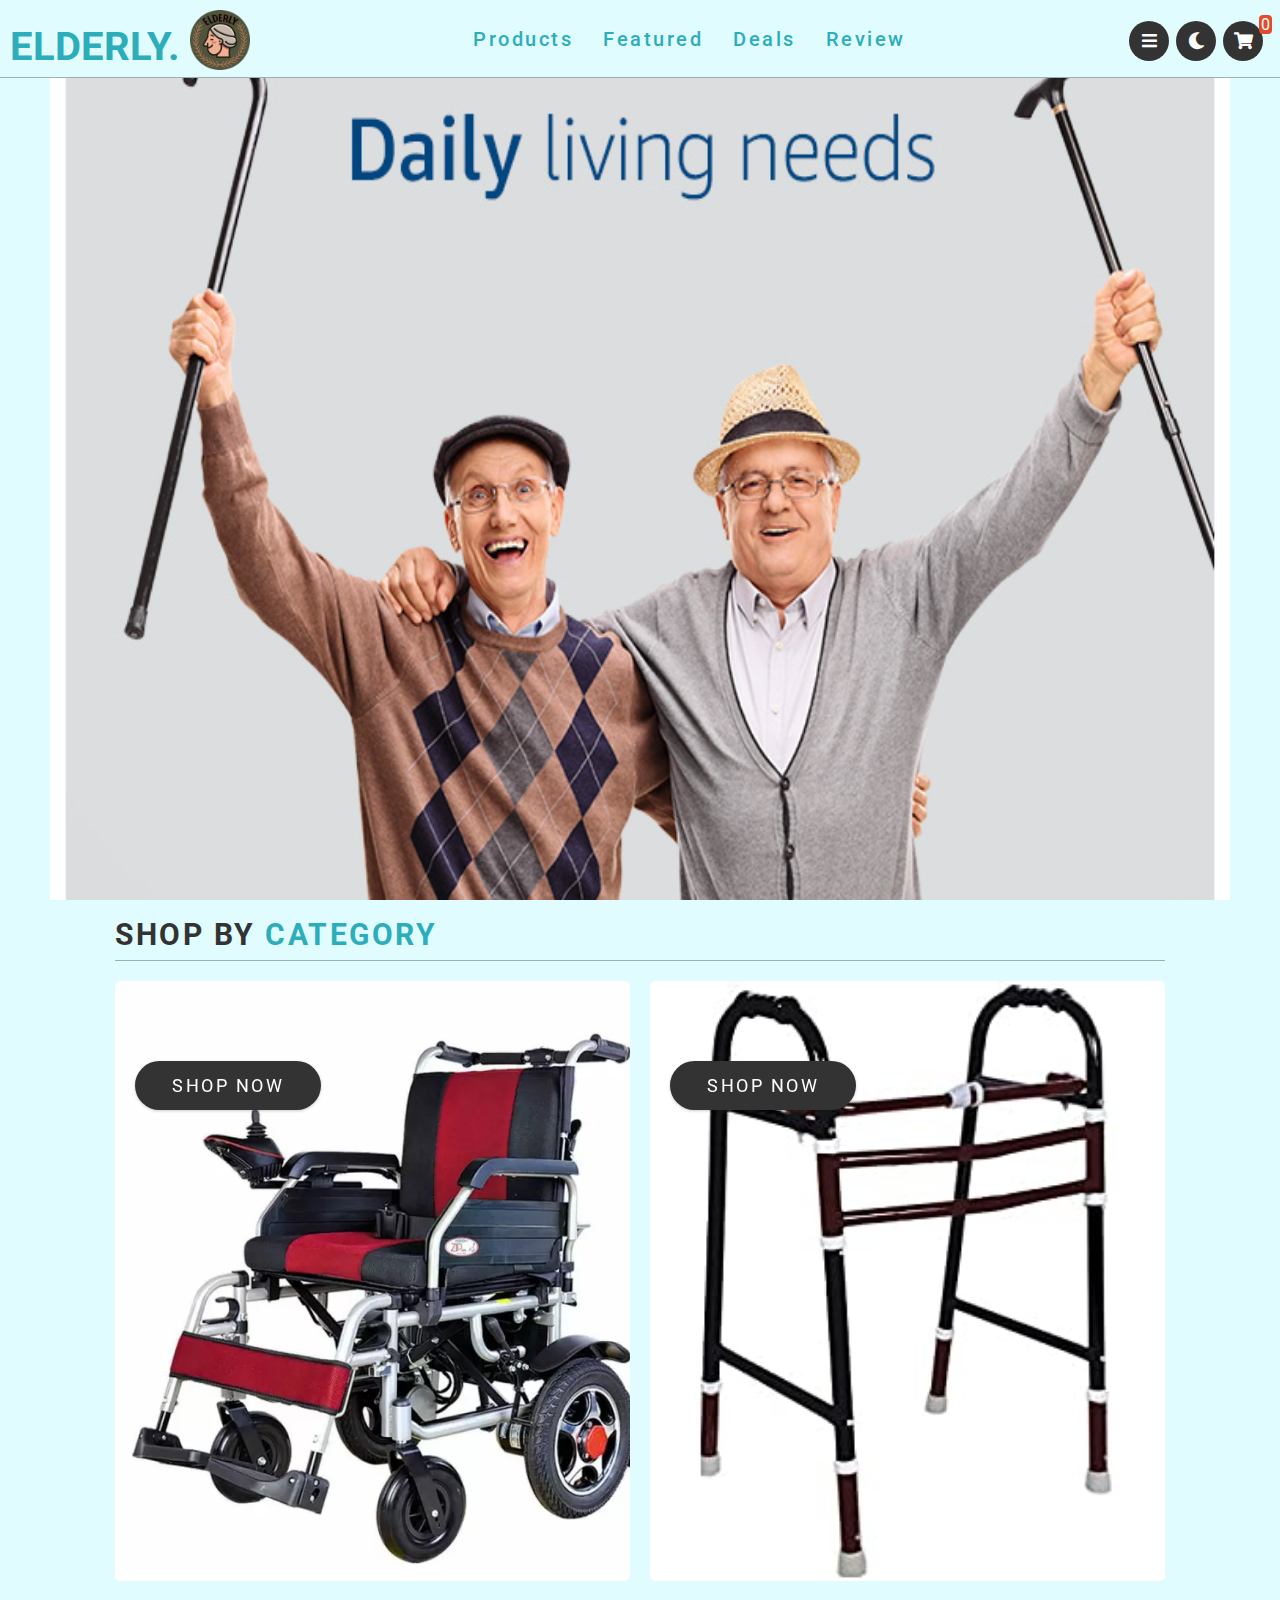
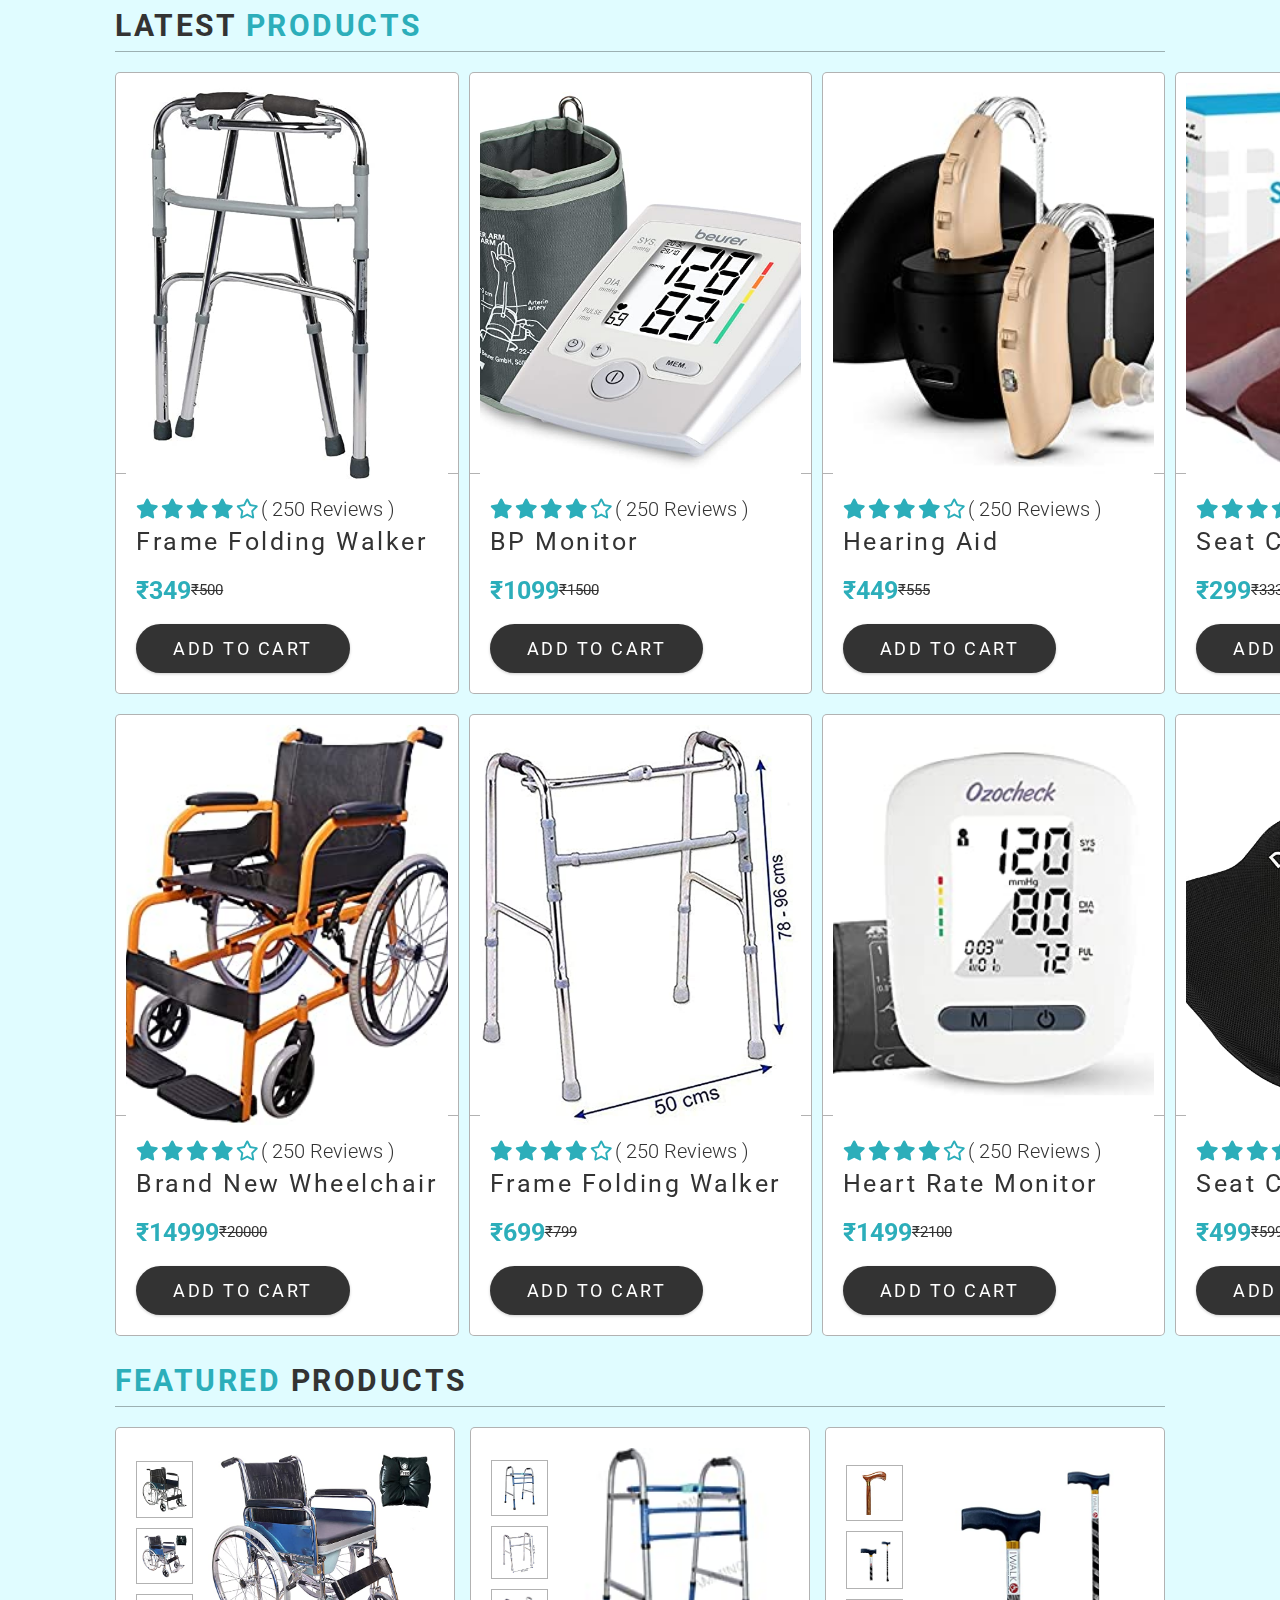
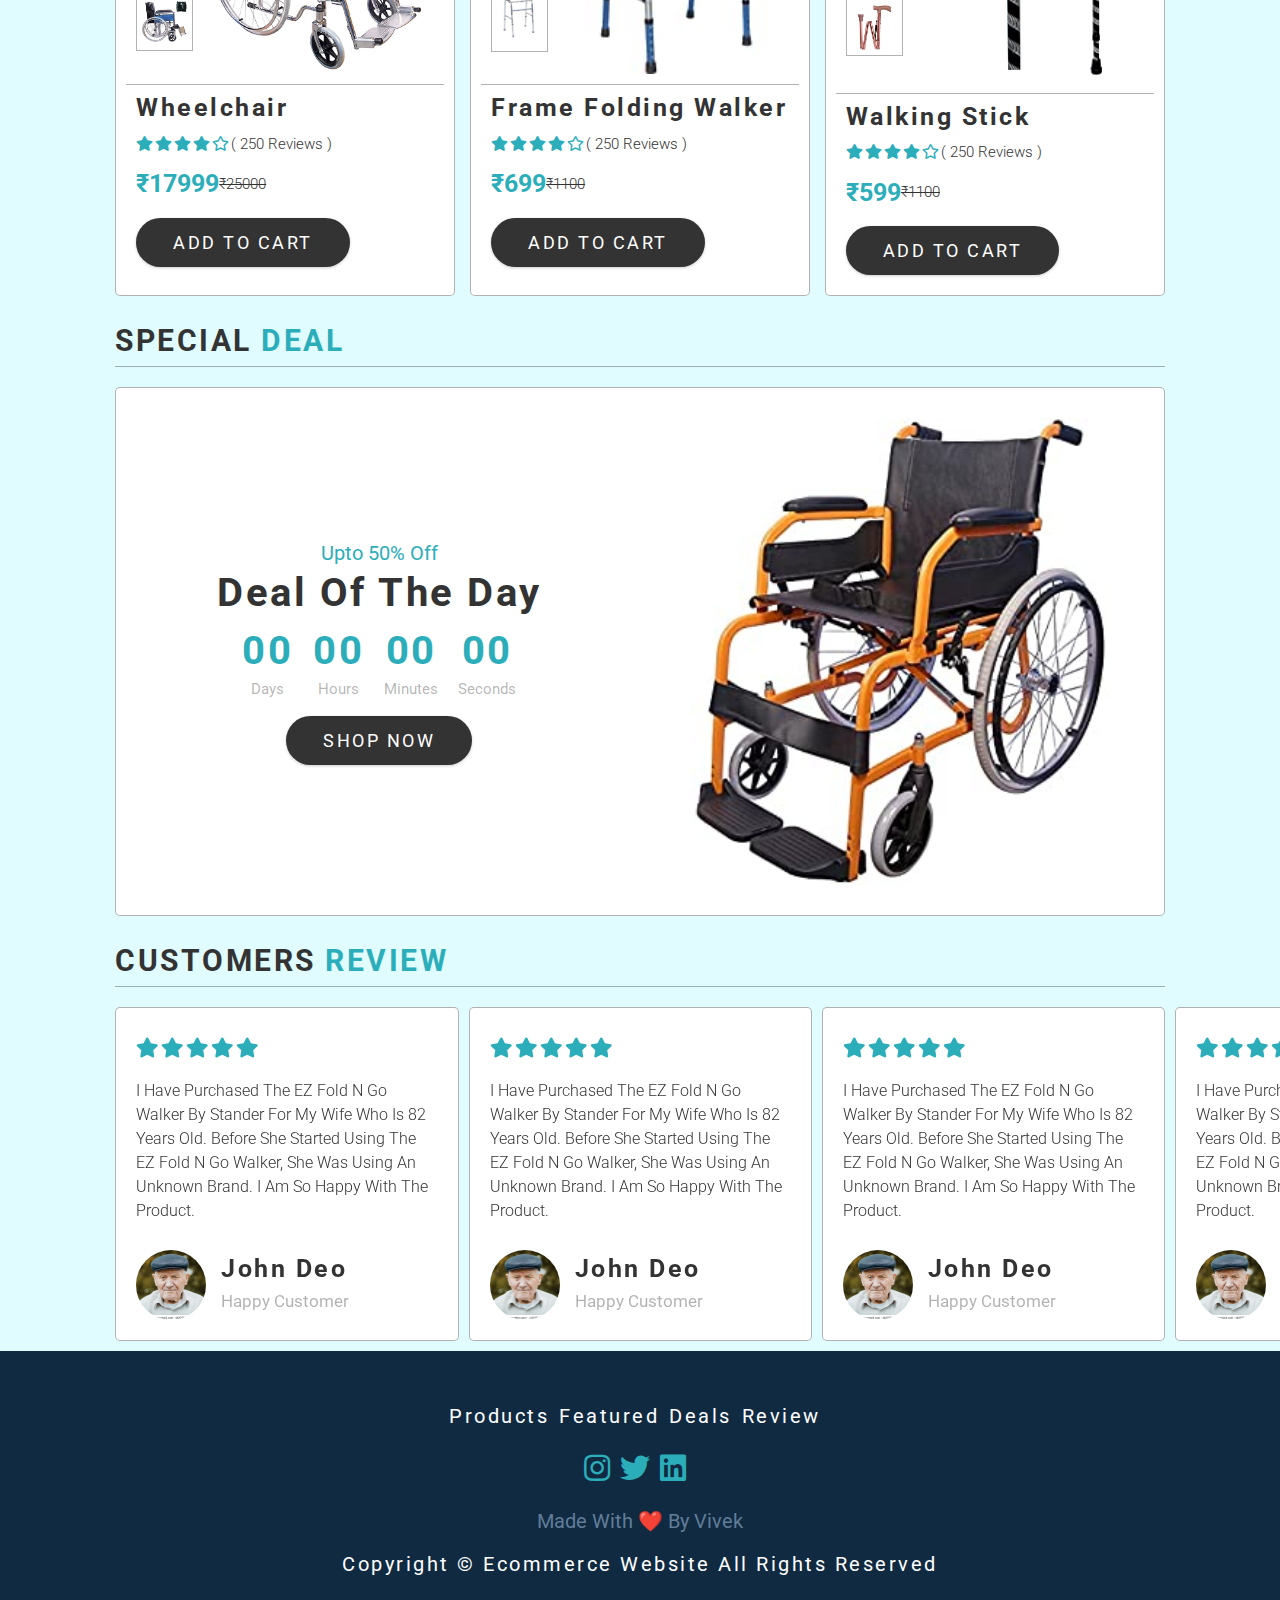
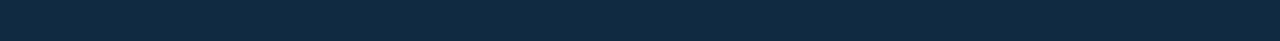
<file: index.html>
<!DOCTYPE html>
<html lang="en">
  <head>
    <meta charset="UTF-8" />
    <meta http-equiv="X-UA-Compatible" content="IE=edge" />
    <meta name="viewport" content="width=device-width, initial-scale=1.0" />
    <title>ecommerce website</title>

    <link
      rel="stylesheet"
      href="https://unpkg.com/swiper/swiper-bundle.min.css"
    />

    <!-- font awesome cdn link  -->
    <link
      rel="stylesheet"
      href="https://cdnjs.cloudflare.com/ajax/libs/font-awesome/5.15.3/css/all.min.css"
    />

    <!-- custom css file link  -->
    <link rel="stylesheet" href="css/style.css" />


    <!-- favicon link -->
    <link rel="icon" type="image/x-icon" href="/img/favicon.ico">
  </head>
  <body>
    <!-- header section starts  -->

    <header>
      <a href="./index.html" class="logo">elderly<span>.</span><img id="elderly-logo" src="img/Elderly-Icon.png" alt=""></a>

      <!-- <form action="">
        <input type="search" id="search-bar" />
        <label for="search-bar" class="fas fa-search"></label>
      </form> -->

      <div class="navigate">
        <!-- nav links -->
        <ul class="nav-links" id="nav-links">
          <!-- single link  -->
          <!-- single link  -->
          <!-- end of single link  -->

          <!-- single link  -->
          <li>
            <a href="#products" class="nav-link scroll-link scroll-link"
              >products</a
            >
          </li>
          <!-- end of single link  -->

          <!-- single link  -->
          <li>
            <a href="#featured" class="nav-link scroll-link scroll-link"
              >featured</a
            >
          </li>
          <!-- end of single link  -->

          <!-- single link  -->
          <li>
            <a href="#deal" class="nav-link scroll-link scroll-link">deals</a>
          </li>
          <!-- end of single link  -->
          <li>
            <a href="#review" class="nav-link scroll-link scroll-link"
              >review</a
            >
          </li>
        </ul>
      </div>

      <div class="icons">
        <div id="menu-bar" class="fas fa-bars nav-toggle" id="nav-toggle"></div>
        <div id="theme-toggler" class="fas fa-moon"></div>
        <!-- <a href="#" class="fas fa-heart"></a> -->
        <div class="cart">
          <a href="cart.html" class="fas fa-shopping-cart"></a>
          <div class="cart-amount">0</div>
        </div>
        <!-- <a href="#" class="fas fa-user"></a> -->
      </div>
    </header>

    <!-- header section ends -->

    <!-- navbar section  -->

    <nav class="navbar">
      <div class="links">
        <a href="./index.html">home</a>
        <a href="#products">products</a>
        <a href="#featured">featured</a>
        <a href="#deal">deals</a>
        <a href="#review">review</a>
      </div>

      <div id="close" class="fas fa-times"></div>
    </nav>

    <!-- home section starts  -->

    <div class="home slideshow-container" id="home">
      <div class="mySlides fade">
        <img class="image image1" src="./images/home-img/home-img.jpg" alt="" />
      </div>

      <div class="mySlides fade">
        <img
          class="image image2"
          src="./images/home-img/home-img2.jpg"
          alt=""
        />
      </div>

      <div class="mySlides fade">
        <img
          class="image image3"
          src="./images/home-img/home-img3.jpg"
          alt=""
        />
      </div>
    </div>

    <div style="text-align: center">
      <span class="dot"></span>
      <span class="dot"></span>
      <span class="dot"></span>
    </div>

    <!-- home section ends -->

    <!-- category section starts  -->

    <section class="category">
      <h1 class="heading">shop by <span>category</span></h1>

      <div class="box-container">
        <div class="box">
          <div class="content">
            <a href="#featured" class="btn">shop now</a>
          </div>
          <img src="./images/wheelchair/wheelchair.jpg" alt="" />
        </div>

        <div class="box box2">
          <img
            src="./images/frame-folding-walker/frame-holding-walker (1).jpg "
            alt=""
          />
          <div class="content">
            <a href="#featured" class="btn">shop now</a>
          </div>
        </div>
      </div>
    </section>

    <!-- category section ends -->

    <!-- products section starts  -->

    <section class="products" id="products">
      <h1 class="heading">latest <span>products</span></h1>

      <div id="latestProducts" class="latest-products-container">
        <div id="" class="swiper-container product-slider gap">
          <div class="swiper-wrapper">
            <div class="swiper-slide">
              <div class="slide">
                <div class="icons">
                  <!-- <a href="#" class="fas fa-heart"></a>   -->
                  <!-- <a href="#" class="fas fa-search"></a>
                  <a href="#" class="fas fa-eye"></a> -->
                </div>
                <div class="image">
                  <img
                    src="./images/frame-folding-walker/frame-holding-walker (4).jpg"
                    alt=""
                  />
                </div>
                <div class="content">
                  <div class="stars">
                    <i class="fas fa-star"></i>
                    <i class="fas fa-star"></i>
                    <i class="fas fa-star"></i>
                    <i class="fas fa-star"></i>
                    <i class="far fa-star"></i>
                    <span>( 250 reviews )</span>
                  </div>
                  <h3>Frame Folding Walker</h3>
                  <div class="price">₹349 <span>₹500</span></div>
                  <a href="#" class="cart-btn btn">add to cart</a>
                </div>
              </div>
            </div>
            <div class="swiper-slide">
              <div class="slide">
                <div class="icons">
                  <!-- <a href="#" class="fas fa-heart"></a> -->
                  <!-- <a href="#" class="fas fa-search"></a>
                  <a href="#" class="fas fa-eye"></a> -->
                </div>
                <div class="image">
                  <img src="images/bp-monitor/bp-monitor (7).jpg" alt="" />
                </div>
                <div class="content">
                  <div class="stars">
                    <i class="fas fa-star"></i>
                    <i class="fas fa-star"></i>
                    <i class="fas fa-star"></i>
                    <i class="fas fa-star"></i>
                    <i class="far fa-star"></i>
                    <span>( 250 reviews )</span>
                  </div>
                  <h3>BP Monitor</h3>
                  <div class="price">₹1099 <span>₹1500</span></div>
                  <a href="#" class="cart-btn btn">add to cart</a>
                </div>
              </div>
            </div>
            <div class="swiper-slide">
              <div class="slide">
                <div class="icons">
                  <!-- <a href="#" class="fas fa-heart"></a> -->
                  <!-- <a href="#" class="fas fa-search"></a>
                  <a href="#" class="fas fa-eye"></a> -->
                </div>
                <div class="image">
                  <img src="images/hearing-aids/hearing-aids (6).jpg" alt="" />
                </div>
                <div class="content">
                  <div class="stars">
                    <i class="fas fa-star"></i>
                    <i class="fas fa-star"></i>
                    <i class="fas fa-star"></i>
                    <i class="fas fa-star"></i>
                    <i class="far fa-star"></i>
                    <span>( 250 reviews )</span>
                  </div>
                  <h3>Hearing aid</h3>
                  <div class="price">₹449 <span>₹555</span></div>
                  <a href="#" class="cart-btn btn">add to cart</a>
                </div>
              </div>
            </div>
            <div class="swiper-slide">
              <div class="slide">
                <div class="icons">
                  <!-- <a href="#" class="fas fa-heart"></a> -->
                  <!-- <a href="#" class="fas fa-search"></a>
                  <a href="#" class="fas fa-eye"></a> -->
                </div>
                <div class="image">
                  <img src="images/seat-cushion/seat-cushion (1).jpg" alt="" />
                </div>
                <div class="content">
                  <div class="stars">
                    <i class="fas fa-star"></i>
                    <i class="fas fa-star"></i>
                    <i class="fas fa-star"></i>
                    <i class="fas fa-star"></i>
                    <i class="far fa-star"></i>
                    <span>( 250 reviews )</span>
                  </div>
                  <h3>Seat cushion</h3>
                  <div class="price">₹299 <span>₹333</span></div>
                  <a href="#" class="cart-btn btn">add to cart</a>
                </div>
              </div>
            </div>
            <div class="swiper-slide">
              <div class="slide">
                <div class="icons">
                  <!-- <a href="#" class="fas fa-heart"></a> -->
                  <!-- <a href="#" class="fas fa-search"></a>
                  <a href="#" class="fas fa-eye"></a> -->
                </div>
                <div class="image">
                  <img
                    src="images/walking-stick/walking-stick (1).jpg"
                    alt=""
                  />
                </div>
                <div class="content">
                  <div class="stars">
                    <i class="fas fa-star"></i>
                    <i class="fas fa-star"></i>
                    <i class="fas fa-star"></i>
                    <i class="fas fa-star"></i>
                    <i class="far fa-star"></i>
                    <span>( 250 reviews )</span>
                  </div>
                  <h3>Walking Stick</h3>
                  <div class="price">₹599 <span>₹678</span></div>
                  <a href="#" class="cart-btn btn">add to cart</a>
                </div>
              </div>
            </div>
          </div>
        </div>
        <div class="swiper-container product-slider">
          <div class="swiper-wrapper">
            <div class="swiper-slide">
              <div class="slide">
                <div class="icons">
                  <!-- <a href="#" class="fas fa-heart"></a> -->
                  <!-- <a href="#" class="fas fa-search"></a>
                  <a href="#" class="fas fa-eye"></a> -->
                </div>
                <div class="image">
                  <img src="images/wheelchair/wheelchair (11).jpg" alt="" />
                </div>
                <div class="content">
                  <div class="stars">
                    <i class="fas fa-star"></i>
                    <i class="fas fa-star"></i>
                    <i class="fas fa-star"></i>
                    <i class="fas fa-star"></i>
                    <i class="far fa-star"></i>
                    <span>( 250 reviews )</span>
                  </div>
                  <h3>Brand New wheelchair</h3>
                  <div class="price">₹14999 <span>₹20000</span></div>
                  <a href="#" class="cart-btn btn">add to cart</a>
                </div>
              </div>
            </div>
            <div class="swiper-slide">
              <div class="slide">
                <div class="icons">
                  <!-- <a href="#" class="fas fa-heart"></a> -->
                  <!-- <a href="#" class="fas fa-search"></a>
                  <a href="#" class="fas fa-eye"></a> -->
                </div>
                <div class="image">
                  <img
                    src="images/frame-folding-walker/frame-holding-walker (6).jpg"
                    alt=""
                  />
                </div>
                <div class="content">
                  <div class="stars">
                    <i class="fas fa-star"></i>
                    <i class="fas fa-star"></i>
                    <i class="fas fa-star"></i>
                    <i class="fas fa-star"></i>
                    <i class="far fa-star"></i>
                    <span>( 250 reviews )</span>
                  </div>
                  <h3>Frame folding walker</h3>
                  <div class="price">₹699<span>₹799</span></div>
                  <a href="#" class="cart-btn btn">add to cart</a>
                </div>
              </div>
            </div>
            <div class="swiper-slide">
              <div class="slide">
                <div class="icons">
                  <!-- <a href="#" class="fas fa-heart"></a> -->
                  <!-- <a href="#" class="fas fa-search"></a>
                  <a href="#" class="fas fa-eye"></a> -->
                </div>
                <div class="image">
                  <img
                    src="images/heart-rate-monitor/heart-monitor (2).jpg"
                    alt=""
                  />
                </div>
                <div class="content">
                  <div class="stars">
                    <i class="fas fa-star"></i>
                    <i class="fas fa-star"></i>
                    <i class="fas fa-star"></i>
                    <i class="fas fa-star"></i>
                    <i class="far fa-star"></i>
                    <span>( 250 reviews )</span>
                  </div>
                  <h3>heart rate monitor</h3>
                  <div class="price">₹1499 <span>₹2100</span></div>
                  <a href="#" class="cart-btn btn">add to cart</a>
                </div>
              </div>
            </div>
            <div class="swiper-slide">
              <div class="slide">
                <div class="icons">
                  <!-- <a href="#" class="fas fa-heart"></a> -->
                  <!-- <a href="#" class="fas fa-search"></a>
                  <a href="#" class="fas fa-eye"></a> -->
                </div>
                <div class="image">
                  <img src="images/seat-cushion/seat-cushion (7).jpg" alt="" />
                </div>
                <div class="content">
                  <div class="stars">
                    <i class="fas fa-star"></i>
                    <i class="fas fa-star"></i>
                    <i class="fas fa-star"></i>
                    <i class="fas fa-star"></i>
                    <i class="far fa-star"></i>
                    <span>( 250 reviews )</span>
                  </div>
                  <h3>seat cushion</h3>
                  <div class="price">₹499 <span>₹599</span></div>
                  <a href="#" class="cart-btn btn">add to cart</a>
                </div>
              </div>
            </div>
            <div class="swiper-slide">
              <div class="slide">
                <div class="icons">
                  <!-- <a href="#" class="fas fa-heart"></a> -->
                  <!-- <a href="#" class="fas fa-search"></a>
                  <a href="#" class="fas fa-eye"></a> -->
                </div>
                <div class="image">
                  <img src="images/hearing-aids/hearing-aids (12).jpg" alt="" />
                </div>
                <div class="content">
                  <div class="stars">
                    <i class="fas fa-star"></i>
                    <i class="fas fa-star"></i>
                    <i class="fas fa-star"></i>
                    <i class="fas fa-star"></i>
                    <i class="far fa-star"></i>
                    <span>( 250 reviews )</span>
                  </div>
                  <h3>hearing aids</h3>
                  <div class="price">₹699 <span>₹799</span></div>
                  <a href="#" class="cart-btn btn">add to cart</a>
                </div>
              </div>
            </div>
          </div>
        </div>
      </div>
    </section>

    <!-- products section ends -->

    <!-- featured section starts  -->

    <section class="featured" id="featured">
      <h1 class="heading"><span>featured</span> products</h1>

      <div class="box-container">
        <div class="box">
          <div class="image-container">
            <div class="small-image">
              <img
                src="images/wheelchair/wheelchair (10).jpg"
                class="small-image-1"
                alt=""
              />
              <img
                src="images/wheelchair/wheelchair (6).jpg"
                class="small-image-1"
                alt=""
              />
              <img
                src="images/wheelchair/wheelchair (9).jpg"
                class="small-image-1"
                alt=""
              />
            </div>
            <div class="big-image">
              <img
                src="images/wheelchair/wheelchair (6).jpg"
                class="big-image-1"
                alt=""
              />
            </div>
          </div>
          <div class="content">
            <h3>wheelchair</h3>
            <div class="stars">
              <i class="fas fa-star"></i>
              <i class="fas fa-star"></i>
              <i class="fas fa-star"></i>
              <i class="fas fa-star"></i>
              <i class="far fa-star"></i>
              <span>( 250 reviews )</span>
            </div>
            <div class="price">₹17999 <span>₹25000</span></div>
            <a href="#" class="cart-btn btn">add to cart</a>
          </div>
        </div>

        <div class="box">
          <div class="image-container">
            <div class="small-image">
              <img
                src="images/frame-folding-walker/frame-holding-walker (3).jpg"
                class="small-image-2"
                alt=""
              />
              <img
                src="images/frame-folding-walker/frame-holding-walker (6).jpg"
                class="small-image-2"
                alt=""
              />
              <img
                src="images/frame-folding-walker/frame-holding-walker (8).jpg"
                class="small-image-2"
                alt=""
              />
            </div>
            <div class="big-image">
              <img
                src="images/frame-folding-walker/frame-holding-walker (3).jpg"
                class="big-image-2"
                alt=""
              />
            </div>
          </div>
          <div class="content">
            <h3>frame folding walker</h3>
            <div class="stars">
              <i class="fas fa-star"></i>
              <i class="fas fa-star"></i>
              <i class="fas fa-star"></i>
              <i class="fas fa-star"></i>
              <i class="far fa-star"></i>
              <span>( 250 reviews )</span>
            </div>
            <div class="price">₹699 <span>₹1100</span></div>
            <a href="#" class="cart-btn btn">add to cart</a>
          </div>
        </div>

        <div class="box">
          <div class="image-container">
            <div class="small-image">
              <img
                src="images/walking-stick/walking-stick (8).jpg"
                class="small-image-3"
                alt=""
              />
              <img
                src="images/walking-stick/walking-stick (7).jpg"
                class="small-image-3"
                alt=""
              />
              <img
                src="images/walking-stick/walking-stick (10).jpg"
                class="small-image-3"
                alt=""
              />
            </div>
            <div class="big-image">
              <img
                src="images/walking-stick/walking-stick (7).jpg"
                class="big-image-3"
                alt=""
              />
            </div>
          </div>
          <div class="content">
            <h3>walking stick</h3>
            <div class="stars">
              <i class="fas fa-star"></i>
              <i class="fas fa-star"></i>
              <i class="fas fa-star"></i>
              <i class="fas fa-star"></i>
              <i class="far fa-star"></i>
              <span>( 250 reviews )</span>
            </div>
            <div class="price">₹599 <span>₹1100</span></div>
            <a href="#" class="cart-btn btn">add to cart</a>
          </div>
        </div>
      </div>
    </section>

    <!-- featured section ends -->

    <!-- deal section starts  -->

    <section class="deal" id="deal">
      <h1 class="heading">special <span>deal</span></h1>

      <div class="row">
        <div class="content">
          <span class="discount">upto 50% off</span>
          <h3 class="text">deal of the day</h3>
          <div class="count-down">
            <div class="box">
              <h3 id="days">00</h3>
              <span>days</span>
            </div>
            <div class="box">
              <h3 id="hours">00</h3>
              <span>hours</span>
            </div>
            <div class="box">
              <h3 id="minutes">00</h3>
              <span>minutes</span>
            </div>
            <div class="box">
              <h3 id="seconds">00</h3>
              <span>seconds</span>
            </div>
          </div>
          <a href="#featured" class="btn">shop now</a>
        </div>

        <div class="image">
          <img src="images/wheelchair/wheelchair (11).jpg" alt="" />
        </div>
      </div>
    </section>

    <!-- deal section ends -->

    <!-- review section starts  -->

    <section class="review" id="review">
      <h1 class="heading">customers <span>review</span></h1>

      <div class="swiper-container review-slider">
        <div class="swiper-wrapper">
          <div class="swiper-slide">
            <div class="slide">
              <div class="stars">
                <i class="fas fa-star"></i>
                <i class="fas fa-star"></i>
                <i class="fas fa-star"></i>
                <i class="fas fa-star"></i>
                <i class="fas fa-star"></i>
              </div>
              <p>
                I have purchased the EZ Fold N Go walker by Stander for my wife
                who is 82 years old. Before she started using the EZ Fold N Go
                walker, she was using an unknown brand. I am so happy with the
                product.
              </p>
              <div class="user">
                <img src="images/old.jpg" alt="" />
                <div class="user-info">
                  <h3>john deo</h3>
                  <span>happy customer</span>
                </div>
              </div>
            </div>
          </div>
          <div class="swiper-slide">
            <div class="slide">
              <div class="stars">
                <i class="fas fa-star"></i>
                <i class="fas fa-star"></i>
                <i class="fas fa-star"></i>
                <i class="fas fa-star"></i>
                <i class="fas fa-star"></i>
              </div>
              <p>
                I have purchased the EZ Fold N Go walker by Stander for my wife
                who is 82 years old. Before she started using the EZ Fold N Go
                walker, she was using an unknown brand. I am so happy with the
                product.
              </p>
              <div class="user">
                <img src="images/old.jpg" alt="" />
                <div class="user-info">
                  <h3>john deo</h3>
                  <span>happy customer</span>
                </div>
              </div>
            </div>
          </div>
          <div class="swiper-slide">
            <div class="slide">
              <div class="stars">
                <i class="fas fa-star"></i>
                <i class="fas fa-star"></i>
                <i class="fas fa-star"></i>
                <i class="fas fa-star"></i>
                <i class="fas fa-star"></i>
              </div>
              <p>
                I have purchased the EZ Fold N Go walker by Stander for my wife
                who is 82 years old. Before she started using the EZ Fold N Go
                walker, she was using an unknown brand. I am so happy with the
                product.
              </p>
              <div class="user">
                <img src="images/old.jpg" alt="" />
                <div class="user-info">
                  <h3>john deo</h3>
                  <span>happy customer</span>
                </div>
              </div>
            </div>
          </div>
          <div class="swiper-slide">
            <div class="slide">
              <div class="stars">
                <i class="fas fa-star"></i>
                <i class="fas fa-star"></i>
                <i class="fas fa-star"></i>
                <i class="fas fa-star"></i>
                <i class="fas fa-star"></i>
              </div>
              <p>
                I have purchased the EZ Fold N Go walker by Stander for my wife
                who is 82 years old. Before she started using the EZ Fold N Go
                walker, she was using an unknown brand. I am so happy with the
                product.
              </p>
              <div class="user">
                <img src="images/old.jpg" alt="" />
                <div class="user-info">
                  <h3>john deo</h3>
                  <span>happy customer</span>
                </div>
              </div>
            </div>
          </div>
        </div>
      </div>
    </section>

    <!-- review section ends -->

    <!-- footer section starts  -->

    <!-- footer -->
    <footer class="section footer">
      <!-- footer links  -->
      <ul class="footer-links">
        <!-- single link  -->
        <li>
          <a href="#products" class="footer-link scroll-link">products</a>
        </li>
        <!-- end of single link  -->

        <!-- single link  -->
        <li>
          <a href="#featured" class="footer-link scroll-link">featured</a>
        </li>
        <!-- end of single link  -->

        <!-- single link  -->
        <li>
          <a href="#deal" class="footer-link scroll-link">deals</a>
        </li>
        <!-- end of single link  -->

        <!-- single link  -->
        <li>
          <a href="#review" class="footer-link scroll-link">review</a>
        </li>
        <!-- end of single link  -->
      </ul>
      <!-- end of footer links -->

      <ul class="footer-icons">
        <!-- a single icon  -->
        <li>
          <a
            href="https://www.instagram.com/vivekbossss/"
            target="_blank"
            class="footer-icon"
          >
            <i class="fab fa-instagram"></i>
          </a>
        </li>
        <!-- end of single icon  -->

        <!-- a single icon  -->
        <li>
          <a
            href="https://twitter.com/i_vivek_jsr"
            target="_blank"
            class="footer-icon"
          >
            <i class="fab fa-twitter"></i>
          </a>
        </li>
        <!-- end of single icon  -->

        <!-- a single icon  -->
        <li>
          <a
            href="https://www.linkedin.com/in/vivek-chatterjee-a590421b7"
            target="_blank"
            class="footer-icon"
          >
            <i class="fab fa-linkedin"></i>
          </a>
        </li>
        <!-- end of single icon  -->
      </ul>
      <p class="owner">Made with ❤️ by Vivek</p>
      <p class="copyright">
        copyright &copy; ecommerce website
        <span id="date"></span> all rights reserved
      </p>
    </footer>

    <script src="https://unpkg.com/swiper/swiper-bundle.min.js"></script>

    <!-- custom js file link -->
    <script src="js/data.js"></script>
    <script src="js/script.js"></script>
    <script src="js/cart.js"></script>
  </body>
</html>
</file>
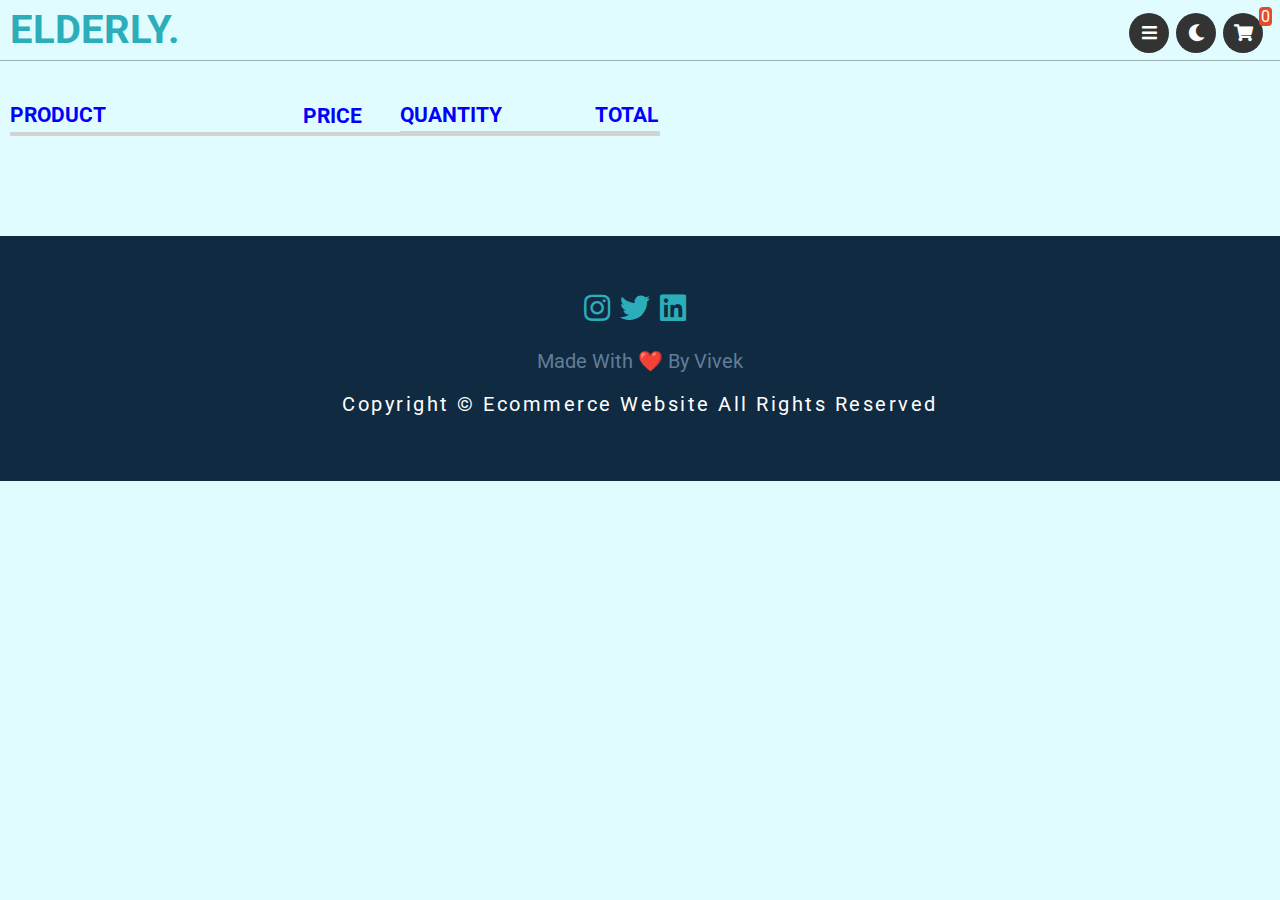
<file: cart.html>
<!DOCTYPE html>
<html lang="en">
  <head>
    <meta charset="UTF-8" />
    <meta http-equiv="X-UA-Compatible" content="IE=edge" />
    <meta name="viewport" content="width=device-width, initial-scale=1.0" />
    <title>ecommerce website</title>

    <link
      rel="stylesheet"
      href="https://unpkg.com/swiper/swiper-bundle.min.css"
    />

    <!-- font awesome cdn link  -->
    <link
      rel="stylesheet"
      href="https://cdnjs.cloudflare.com/ajax/libs/font-awesome/5.15.3/css/all.min.css"
    />

    <!-- custom css file link  -->
    <link rel="stylesheet" href="css/./style.css" />
  </head>
  <body>
    <!-- header section starts  -->
    <header>
      <a href="index.html" class="logo">elderly<span>.</span></a>

      <!-- <form action="">
        <input type="search" id="search-bar" />
        <label for="search-bar" class="fas fa-search"></label>
      </form> -->

      <div class="icons">
        <div id="menu-bar" class="fas fa-bars nav-toggle" id="nav-toggle"></div>
        <div id="theme-toggler" class="fas fa-moon"></div>
        <!-- <a href="#" class="fas fa-heart"></a> -->
        <div class="cart">
          <a href="cart.html" class="fas fa-shopping-cart"></a>
          <div class="cart-amount">0</div>
        </div>
        <!-- <a href="#" class="fas fa-user"></a> -->
      </div>
    </header>

    <!-- navbar section  -->

    <nav class="navbar">
      <div class="links">
        <a href="https://ecommerce-vivek.netlify.app/">home</a>
        <a href="#products">products</a>
        <a href="#featured">featured</a>
        <a href="#deal">deals</a>
        <a href="#review">review</a>
      </div>

      <div id="close" class="fas fa-times"></div>
    </nav>
    <!-- navbar section ends  -->

    <!-- header section ends -->

    <!-- main cart page -->
    <div class="product-container">
      <div class="product-header">
        <h5 class="product-title">PRODUCT</h5>
        <h5 class="price">PRICE</h5>
        <h5 class="quantity">QUANTITY</h5>
        <h5 class="total">TOTAL</h5>
      </div>
      <div class="products">
        
      </div>
    </div>
    <!-- end of main cart page  -->

    <!-- footer -->
    <footer class="section footer">
      <!-- footer links  -->

      <!-- end of footer links -->

      <ul class="footer-icons">
        <!-- a single icon  -->
        <li>
          <a
            href="https://www.instagram.com/vivekbossss/"
            target="_blank"
            class="footer-icon"
          >
            <i class="fab fa-instagram"></i>
          </a>
        </li>
        <!-- end of single icon  -->

        <!-- a single icon  -->
        <li>
          <a
            href="https://twitter.com/i_vivek_jsr"
            target="_blank"
            class="footer-icon"
          >
            <i class="fab fa-twitter"></i>
          </a>
        </li>
        <!-- end of single icon  -->

        <!-- a single icon  -->
        <li>
          <a
            href="https://www.linkedin.com/in/vivek-chatterjee-a590421b7"
            target="_blank"
            class="footer-icon"
          >
            <i class="fab fa-linkedin"></i>
          </a>
        </li>
        <!-- end of single icon  -->
      </ul>
      <p class="owner">Made with ❤️ by Vivek</p>
      <p class="copyright">
        copyright &copy; ecommerce website
        <span id="date"></span> all rights reserved
      </p>
    </footer>
    <script src="https://unpkg.com/swiper/swiper-bundle.min.js"></script>

    <!-- custom js file links -->
    <script src="js/data.js"></script>
    <script src="js/script.js"></script>
    <script src="js/cart.js"></script>
  </body>
</html>
</file>
<file: css/style.css>
@import url("https://fonts.googleapis.com/css2?family=Roboto:wght@100;300;400;500;700&display=swap");

:root {
  --white-color: #fff;
  --black-color: #333;
  --light-color: rgba(0, 0, 0, 0.3);
  --primary-txt-clr: #e85a4f;
  --secondary-txt-clr: #e98074;
  --primary-bg-clr: #eae7dc;
  --secondary-bg-clr: #d8c3a5;
  --grey-clr: #8e8d8a;

  /* dark shades of primary color*/
  --clr-primary-1: hsl(184, 91%, 17%);
  --clr-primary-2: hsl(185, 84%, 25%);
  --clr-primary-3: hsl(185, 81%, 29%);
  --clr-primary-4: hsl(184, 77%, 34%);
  /* primary/main color */
  --clr-primary-5: hsl(185, 62%, 45%);
  /* lighter shades of primary color */
  --clr-primary-6: hsl(185, 57%, 50%);
  --clr-primary-7: hsl(184, 65%, 59%);
  --clr-primary-8: hsl(184, 80%, 74%);
  --clr-primary-9: hsl(185, 94%, 87%);
  --clr-primary-10: hsl(186, 100%, 94%);
  /* darkest grey - used for headings */
  --clr-grey-1: hsl(209, 61%, 16%);
  --clr-grey-2: hsl(211, 39%, 23%);
  --clr-grey-3: hsl(209, 34%, 30%);
  --clr-grey-4: hsl(209, 28%, 39%);
  /* grey used for paragraphs */
  --clr-grey-5: hsl(210, 22%, 49%);
  --clr-grey-6: hsl(209, 23%, 60%);
  --clr-grey-7: hsl(211, 27%, 70%);
  --clr-grey-8: hsl(210, 31%, 80%);
  --clr-grey-9: hsl(212, 33%, 89%);
  --clr-grey-10: hsl(210, 36%, 96%);
  --clr-white: #fff;
  --ff-primary: "Lato", sans-serif;
  --transition: all 0.3s linear;
  --spacing: 0.25rem;
  --radius: 0.5rem;
  --light-shadow: 0 5px 15px rgba(0, 0, 0, 0.1);
  --dark-shadow: 0 5px 15px rgba(0, 0, 0, 0.2);
}

/* extra */

body {
  font-family: var(--ff-primary);
  /* background: var(--clr-white); */
  color: var(--clr-grey-1);
  line-height: 1.5;
  font-size: 0.875rem;
}
ul {
  list-style-type: none;
}
a {
  text-decoration: none;
}

img:not(.nav-logo) {
  width: 100%;
  display: block;
}

h1,
h2,
h3,
h4 {
  letter-spacing: var(--spacing);
  text-transform: capitalize;
  line-height: 1.25;
  margin-bottom: 0.75rem;
}
h1 {
  font-size: 3rem;
}
h2 {
  font-size: 2rem;
}
h3 {
  font-size: 1.25rem;
}
h4 {
  font-size: 0.875rem;
}
p {
  margin-bottom: 1.25rem;
  color: var(--clr-grey-5);
}
@media screen and (min-width: 800px) {
  h1 {
    font-size: 4rem;
  }
  h2 {
    font-size: 2.5rem;
  }
  h3 {
    font-size: 1.75rem;
  }
  h4 {
    font-size: 1rem;
  }
  body {
    font-size: 1rem;
  }
  h1,
  h2,
  h3,
  h4 {
    line-height: 1;
  }
}
/*  global classes */

.btn {
  text-transform: uppercase;
  background: var(--black-color);
  color: var(--clr-white);
  padding: 0.375rem 0.75rem;
  letter-spacing: var(--spacing);
  display: inline-block;
  /* font-weight: 700; */
  -webkit-transition: var(--transition);
  transition: var(--transition);
  font-size: 0.875rem;
  border: 2px solid transparent;
  cursor: pointer;
  box-shadow: 0 1px 3px rgba(0, 0, 0, 0.2);
}
.btn:hover {
  color: var(--clr-primary-1);
  background: var(--clr-primary-8);
}

/* section */
.section {
  padding: 5rem 0;
}

.section-title {
  margin-bottom: 4rem;
}

.section-title h2 {
  margin-bottom: 4rem;
  text-align: center;
  text-transform: uppercase;
}

.section-title span {
  color: var(--clr-primary-5);
}

.section-center {
  width: 90vw;
  margin: 0 auto;
  max-width: 1170px;
}

@media screen and (min-width: 768px) {
  .section-center {
    width: 95vw;
  }
}

/* end of extra */

* {
  font-family: "Roboto", sans-serif;
  margin: 0;
  padding: 0;
  box-sizing: border-box;
  outline: none;
  border: none;
  text-decoration: none;
  text-transform: capitalize;
  transition: 0.2s linear;
}

html {
  font-size: 62.5%;
  overflow-x: hidden;
  scroll-padding-top: 7.5rem;
  scroll-behavior: smooth;
}

html::-webkit-scrollbar {
  width: 1rem;
}

html::-webkit-scrollbar-track {
  background: var(--white-color);
}

html::-webkit-scrollbar-thumb {
  background: var(--black-color);
  border-radius: 5rem;
}

body {
  background: var(--clr-primary-10);
}

body.active {
  --white-color: var(--clr-grey-1);
  --black-color: #fff;
  --light-color: rgba(255, 255, 255, 0.3);
  --clr-primary-10: var(--clr-grey-1);
  background: var(--clr-grey-1);
}

section {
  padding: 1rem 9%;
}

.heading {
  padding: 1rem 0;
  margin-bottom: 2rem;
  border-bottom: 0.1rem solid var(--light-color);
  font-size: 3rem;
  color: var(--black-color);
  text-transform: uppercase;
}

.heading span {
  color: var(--clr-primary-5);
  text-transform: uppercase;
}

.btn {
  display: inline-block;
  margin-top: 1rem;
  border-radius: 5rem;
  background: var(--black-color);
  color: var(--white-color);
  font-size: 1.8rem;
  padding: 0.9rem 3.5rem;
  cursor: pointer;
}

.btn:hover {
  background: var(--clr-primary-5);
  color: #fff;
}

header {
  position: fixed;
  top: 0;
  left: 0;
  width: 100%;
  z-index: 2;
  display: flex;
  align-items: center;
  justify-content: space-between;
  background: var(--white-color);
  border-bottom: 0.1rem solid var(--light-color);
  /* padding: 1.5rem 9%; */
}

header .logo {
  text-transform: uppercase;
  font-weight: bolder;
  color: var(--clr-primary-5);
  font-size: 4rem;
  margin-left: 1rem;
}

header .logo span {
  color: var(--clr-primary-5);
}

/* Added the icon and hover transitions */

#elderly-logo{
  width: 60px;
  display: inline-block;
  position: relative;
  top: 10px;
  left: 10px;
  cursor: pointer;
  transition: 0.3s ease-in-out;
}

#elderly-logo:hover{
  scale: 1.1;
  transition: 0.3s ease-in-out;
}

header form {
  display: flex;
  align-items: center;
  width: 40rem;
  border-radius: 5rem;
  height: 5rem;
  background: var(--black-color);
  overflow: hidden;
}

header form input {
  width: 100%;
  height: 100%;
  background: none;
  font-size: 1.7rem;
  color: var(--white-color);
  padding: 0 2rem;
  text-transform: none;
}

header form label {
  font-size: 2rem;
  padding-right: 2rem;
  color: var(--white-color);
  cursor: pointer;
}

header form label:hover {
  color: var(--clr-primary-5);
}

header .icons .nav-toggle,
header .icons .fa-moon,
header .icons a {
  height: 4rem;
  width: 4rem;
  font-size: 1.7rem;
  line-height: 4rem;
  background: var(--black-color);
  color: var(--white-color);
  text-align: center;
  border-radius: 50%;
  cursor: pointer;
  margin-right: 0.7rem;
}

header .icons .nav-toggle:hover,
header .icons .fa-moon:hover,
header .icons a:hover {
  background: var(--clr-primary-5);
  color: #fff;
  transform: rotate(360deg);
}

header.active {
  position: fixed;
  top: 0;
  left: 0;
  z-index: 100;
}

.navbar {
  position: fixed;
  top: 0;
  left: -120%;
  z-index: 1000;
  height: 100%;
  background: var(--white-color);
  background: var(--clr-primary-10);
  padding: 3rem;
  width: 30rem;
}

.navbar.active {
  left: 0;
  box-shadow: 0 0 0 100vw var(--light-color);
}

.navbar .user {
  text-align: center;
  margin: 3rem auto;
}

.navbar .user img {
  height: 15rem;
  width: 15rem;
  border-radius: 50%;
  border: 0.5rem solid var(--white-color);
  object-fit: cover;
  box-shadow: 5rem 2rem 0 -3rem var(--clr-primary-5),
    -5rem -2rem 0 -3rem var(--clr-primary-5);
}

.navbar .user h3 {
  padding-top: 0.5rem;
  color: var(--black-color);
  font-weight: 500;
  font-size: 2rem;
}

.navbar .links a {
  display: block;
  border-bottom: 0.1rem solid var(--light-color);
  font-size: 2rem;
  padding: 1.5rem 0;
  color: var(--black-color);
}

.navbar .links a:last-child {
  border: none;
}

.navbar .links a:hover {
  letter-spacing: 0.2rem;
  color: var(--clr-primary-5);
}

.navbar #close {
  position: absolute;
  top: 1rem;
  right: 2rem;
  font-size: 3rem;
  cursor: pointer;
  color: var(--black-color);
}

.navbar #close:hover {
  color: var(--clr-primary-5);
}

/* navigate links  */
header {
  background: var(--clr-primary-10);
}
.navigate a {
  font-size: 2rem;
  font-weight: 500;
  padding-right: 1rem;
  color: var(--clr-primary-5);
}

.navigate a:hover {
  color: var(--clr-primary-8);
}

.nav-link {
  display: block;
  padding: 1rem 2rem;
  text-transform: capitalize;
  letter-spacing: var(--spacing);
  -webkit-transition: var(--transition);
  transition: var(--transition);
  color: var(--clr-grey-1);
  cursor: pointer;
  font-size: 1rem;
}
/* 280px is height of nav links  */
.nav-links {
  height: 0;
  overflow: hidden;
  list-style: none;
  -webkit-transition: var(--transition);
  transition: var(--transition);
}
@media screen and (min-width: 992px) {
  .nav-links {
    height: auto;
    display: -webkit-box;
    display: flex;
  }
}

/* end of navigate links  */

.home .image {
  height: calc(100vh);
  background-size: cover;
  background-position: center;
}

.mySlides {
  margin: 0 5rem;
  display: none;
}

/* cart and increment number css */

/* icon flex display  */
header .icons {
  display: flex;
  margin-right: 1rem;
  margin-top: 5px;
}

.cart {
  position: relative;
}

.cart-amount {
  position: absolute;
  top: -6px;
  right: -2px;
  font-size: 16px;
  line-height: 15px;
  background-color: #e14d2a;
  color: var(--clr-white);
  padding: 2px;
  border-radius: 4px;
}

/* end of cart and increment number css */

/* slideshow container  */
.slideshow-container {
  width: 100vw;

  position: relative;
  margin: auto;
}

/* .activated {
  background-color: #717171;
} */

/* Fading animation */
.fade {
  animation-name: fade;
  animation-duration: 1.5s;
}

@keyframes fade {
  from {
    opacity: 0.4;
  }
  to {
    opacity: 1;
  }
}

/* On smaller screens, decrease text size */
@media only screen and (max-width: 300px) {
  .text {
    font-size: 11px;
  }
}
/* end of slideshow */

@media screen and (max-width: 768px) {
  .header {
    display: flex;
    position: fixed;
    z-index: 1;
  }
  .logo {
    display: inline;
    align-self: flex-start;
  }
  .icons {
    align-self: flex-end;
  }
}

.category .box-container {
  display: flex;
  flex-wrap: wrap;
  gap: 2rem;
}

.category .box-container .box {
  /* height: 40rem; */
  flex: 1 1 40rem;
  border-radius: 0.5rem;
  position: relative;
  overflow: hidden;
}

.category .box-container .box img {
  /* height: 100%;
  width: 100%;
  object-fit: cover;
  background-size: cover; */
  height: 60rem;
  width: 100%;
  object-fit: cover;
}

.category .box-container .box:hover img {
  transform: scale(1.1);
}

.category .box-container .content {
  z-index: 2;
  position: absolute;
  top: 7rem;
  left: 2rem;
}

.category .box-container .content span {
  font-size: 2rem;
  color: var(--clr-primary-5);
}

.category .box-container .content h3 {
  font-size: 3rem;
  color: var(--black-color);
  text-transform: uppercase;
  padding-top: 0.5rem;
}

.products .product-slider .slide {
  overflow: hidden;
  position: relative;
  border: 0.1rem solid var(--light-color);
  border-radius: 0.5rem;
  background: var(--white-color);
}

.products .product-slider .slide .image {
  padding: 1rem;
  height: 40rem;
}

.products .product-slider .slide .image img {
  height: 40rem;
  width: 100%;
  object-fit: cover;
}

.products .product-slider .slide .content {
  padding: 2rem;
  border-top: 0.1rem solid var(--light-color);
}

.products .product-slider .slide .icons {
  position: absolute;
  top: 0;
  right: -7rem;
}

.products .product-slider .slide:hover .icons {
  right: 1rem;
}

.products .product-slider .slide .icons a {
  height: 5rem;
  width: 5rem;
  line-height: 5rem;
  text-align: center;
  font-size: 2rem;
  border-radius: 50%;
  background: var(--black-color);
  color: var(--white-color);
  display: block;
  margin-top: 1rem;
}

.products .product-slider .slide .icons a:hover {
  background: var(--clr-primary-5);
  color: #fff;
}

.products .product-slider .slide .content .stars i {
  font-size: 2rem;
  color: var(--clr-primary-5);
}

.products .product-slider .slide .content .stars span {
  font-size: 2rem;
  color: var(--black-color);
  font-weight: 300;
}

.products .product-slider .slide .content h3 {
  color: var(--black-color);
  font-weight: normal;
  font-size: 2.5rem;
  padding: 0.5rem 0;
}

.products .product-slider .slide .content .price {
  color: var(--clr-primary-5);
  font-weight: bolder;
  font-size: 2.5rem;
  padding: 0.5rem 0;
}

.products .product-slider .slide .content .price span {
  color: var(--black-color);
  font-weight: normal;
  font-size: 1.5rem;
  text-decoration: line-through;
}
.products .gap {
  margin-bottom: 2rem;
}

.featured .box-container {
  display: flex;
  flex-wrap: wrap;
  gap: 1.5rem;
}

.featured .box-container .box {
  flex: 1 1 27rem;
  background: var(--white-color);
  border: 0.1rem solid var(--light-color);
  border-radius: 0.5rem;
  padding: 1rem;
}

.featured .box-container .box .image-container {
  display: flex;
  gap: 1.5rem;
  align-items: center;
  padding: 1rem;
}

.featured .box-container .box .image-container .small-image {
  width: 20%;
}

.featured .box-container .box .image-container .big-image {
  width: 80%;
}

.featured .box-container .box .image-container .small-image img {
  width: 100%;
  padding: 0.5rem;
  margin-bottom: 1rem;
  border: 0.1rem solid var(--light-color);
  cursor: pointer;
}

.featured .box-container .box .image-container .big-image img {
  width: 100%;
}

.featured .box-container .box .content {
  padding: 1rem;
  border-top: 0.1rem solid var(--light-color);
}

.featured .box-container .box .content h3 {
  font-size: 2.5rem;
  color: var(--black-color);
}

.featured .box-container .box .content .stars {
  padding: 0.5rem 0;
}

.featured .box-container .box .content .stars i {
  font-size: 1.5rem;
  color: var(--clr-primary-5);
}

.featured .box-container .box .content .stars span {
  font-size: 1.5rem;
  color: var(--black-color);
  font-weight: 300;
}

.featured .box-container .box .content p {
  color: var(--black-color);
  font-size: 1.5rem;
  padding: 0.5rem 0;
}

.featured .box-container .box .content .price {
  color: var(--clr-primary-5);
  font-size: 2.5rem;
  padding: 0.5rem 0;
  font-weight: bolder;
}

.featured .box-container .box .content .price span {
  color: var(--black-color);
  font-size: 1.5rem;
  text-decoration: line-through;
  font-weight: 300;
}

.deal .row {
  display: flex;
  align-items: center;
  flex-wrap: wrap;
  gap: 1.5rem;
  text-align: center;
  border: 0.1rem solid var(--light-color);
  background: var(--white-color);
  border-radius: 0.5rem;
  padding: 1rem;
}

.deal .row .content {
  flex: 1 1 40rem;
  padding: 1rem;
}

.deal .row .image {
  flex: 1 1 40rem;
  padding: 2rem;
}

.deal .row .image img {
  width: 100%;
}

.deal .row .discount {
  font-size: 2rem;
  color: var(--clr-primary-5);
}

.deal .row .text {
  font-size: 4rem;
  color: var(--black-color);
  padding: 0.5rem 0;
}

.deal .row .count-down {
  display: flex;
  gap: 2rem;
  justify-content: center;
  padding: 0.5rem 0;
}

.deal .row .count-down h3 {
  color: var(--clr-primary-5);
  font-size: 4rem;
}

.deal .row .count-down span {
  color: var(--light-color);
  font-size: 1.5rem;
}

.review .review-slider .slide {
  background: var(--white-color);
  border-radius: 0.5rem;
  border: 0.1rem solid var(--light-color);
  padding: 2rem;
}

.review .review-slider .slide .stars {
  padding: 1rem 0;
}

.review .review-slider .slide .stars i {
  font-size: 2rem;
  color: var(--clr-primary-5);
}

.review .review-slider .slide p {
  color: var(--black-color);
  font-size: 1.6rem;
  font-weight: 300;
  line-height: 1.5;
  padding: 1rem 0;
}

.review .review-slider .slide .user {
  padding-top: 0.5rem;
  display: flex;
  align-items: center;
}

.review .review-slider .slide .user img {
  margin-right: 1.5rem;
  height: 7rem;
  width: 7rem;
  border-radius: 50%;
  object-fit: cover;
}

.review .review-slider .slide .user h3 {
  color: var(--black-color);
  font-size: 2.5rem;
}

.review .review-slider .slide .user span {
  color: var(--light-color);
  font-size: 1.7rem;
}

/*
=============== 
Footer
===============
*/

.footer {
  background: var(--clr-grey-1);
  text-align: center;
  padding-left: 2rem;
  padding-right: 2rem;
  font-size: 2rem;
}

.footer-links,
.footer-icons {
  display: -webkit-box;
  display: flex;
  -webkit-box-pack: center;
  justify-content: center;
  flex-wrap: wrap;
  margin-bottom: 1.5rem;
}

.footer-link {
  color: var(--clr-white);
  text-transform: capitalize;
  margin-right: 1rem;
  letter-spacing: var(--spacing);
  -webkit-transition: var(--transition);
  font-size: 2rem;
  transition: var(--transition);
}
.footer-link:hover {
  color: var(--clr-primary-5);
}

.footer-icon {
  font-size: 3rem;
  margin-right: 1rem;
  color: var(--clr-primary-5);
  -webkit-transition: var(--transition);
  transition: var(--transition);
}
.footer-icon:hover {
  color: var(--clr-primary-8);
}
.copyright {
  text-transform: capitalize;
  letter-spacing: var(--spacing);
  color: var(--clr-white);
}

/* media queries  */

@media (max-width: 991px) {
  html {
    font-size: 55%;
  }

  header {
    padding: 1.5rem;
  }

  section {
    padding: 1.5rem;
  }

  .home .content h3 {
    font-size: 5rem;
  }
}

@media (max-width: 450px) {
  html {
    font-size: 50%;
  }

  .heading {
    text-align: center;
    font-size: 2.5rem;
    border-bottom: none;
  }
}

/* -------------------CART PAGE-------------------*/
.product-container{
  display: flex;
  flex-wrap: wrap;
  max-width: 650px;
  justify-content: center;
  justify-content: space-around;
  margin: 0 auto;
  margin-top: 100px;
  padding-bottom: 100px;
}
.product-container{
  font-size: 25px;
  color: blue;
  margin-left: 10px;
  margin-right: 10px;
  cursor: pointer;
}

.product-header{
  width: 100%;
  max-width: 650px;
  display: flex;
  justify-content: flex-start;
  border-bottom: 4px solid lightgrey;
  margin: 0 auto;
}

.product-title{
  width: 45%;
}

.price{
  width: 15%;

  display: flex;
  align-items: center;
}

.quantity{
  width: 30%;
  border-bottom: 1px solid lightgrey;
  display: flex;
  align-items: center;
}

.total{
  width: 10%;
  border-bottom: 1px solid lightgrey;
  display: flex;
  align-items: center;
}

.basketTotalContainer{
  display: flex;
  justify-content: flex-end;
  width: 100%;
  padding: 10px 0;
}

.basketTotalTitle{
  width: 30%;
}

.basketTotal{
  width: 10%;
}
</file>
